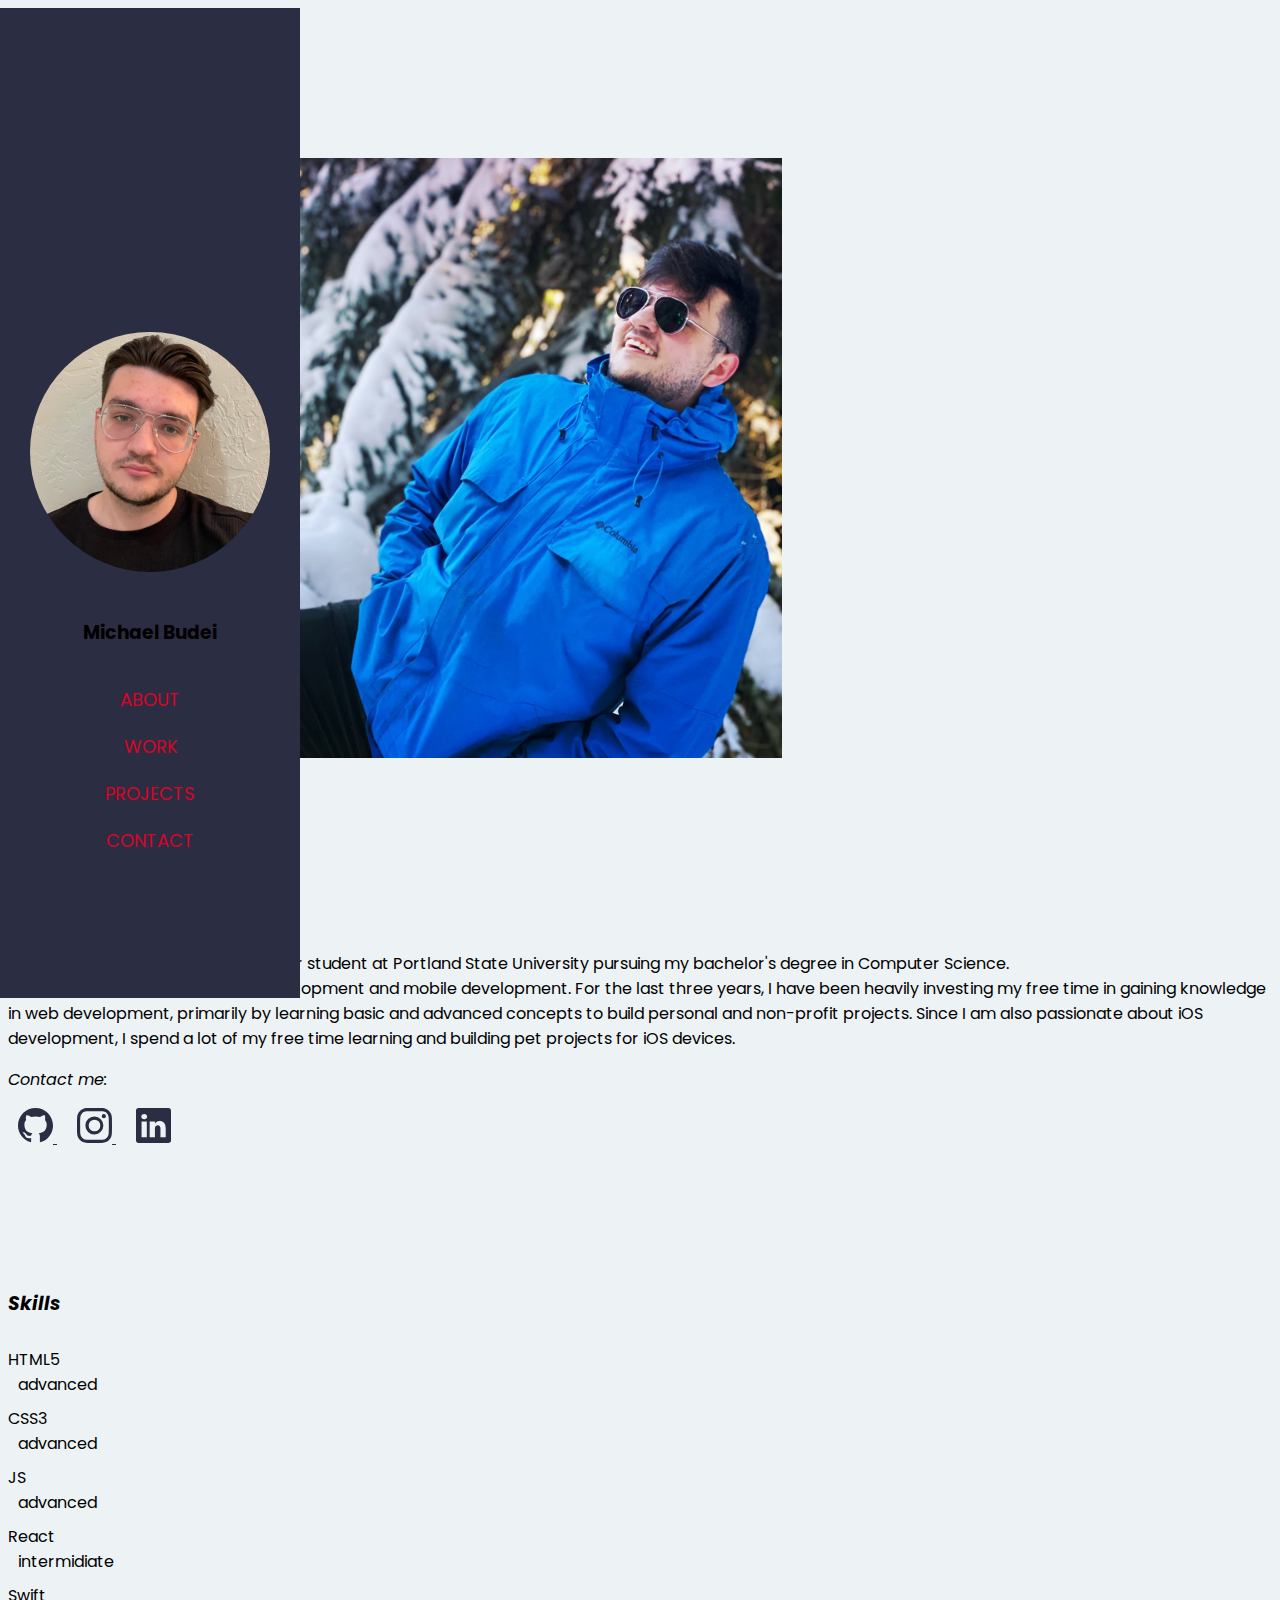
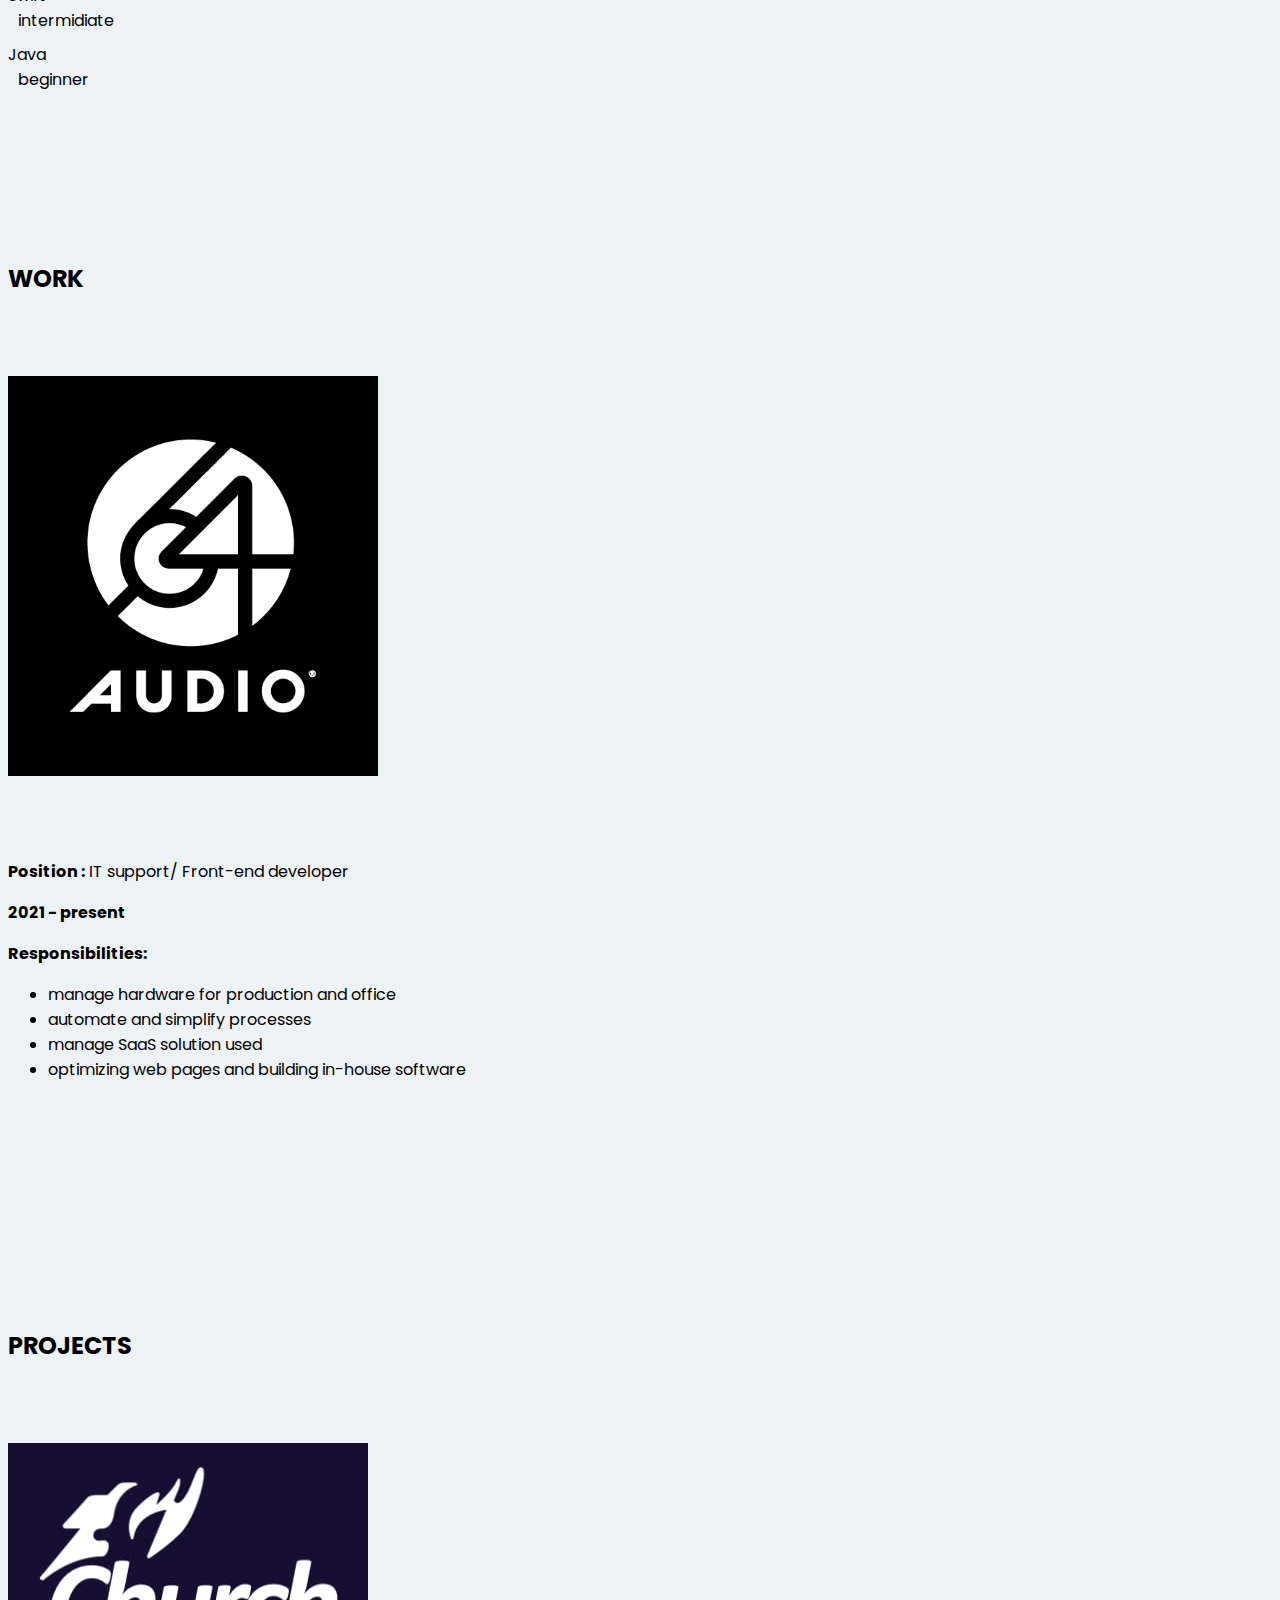
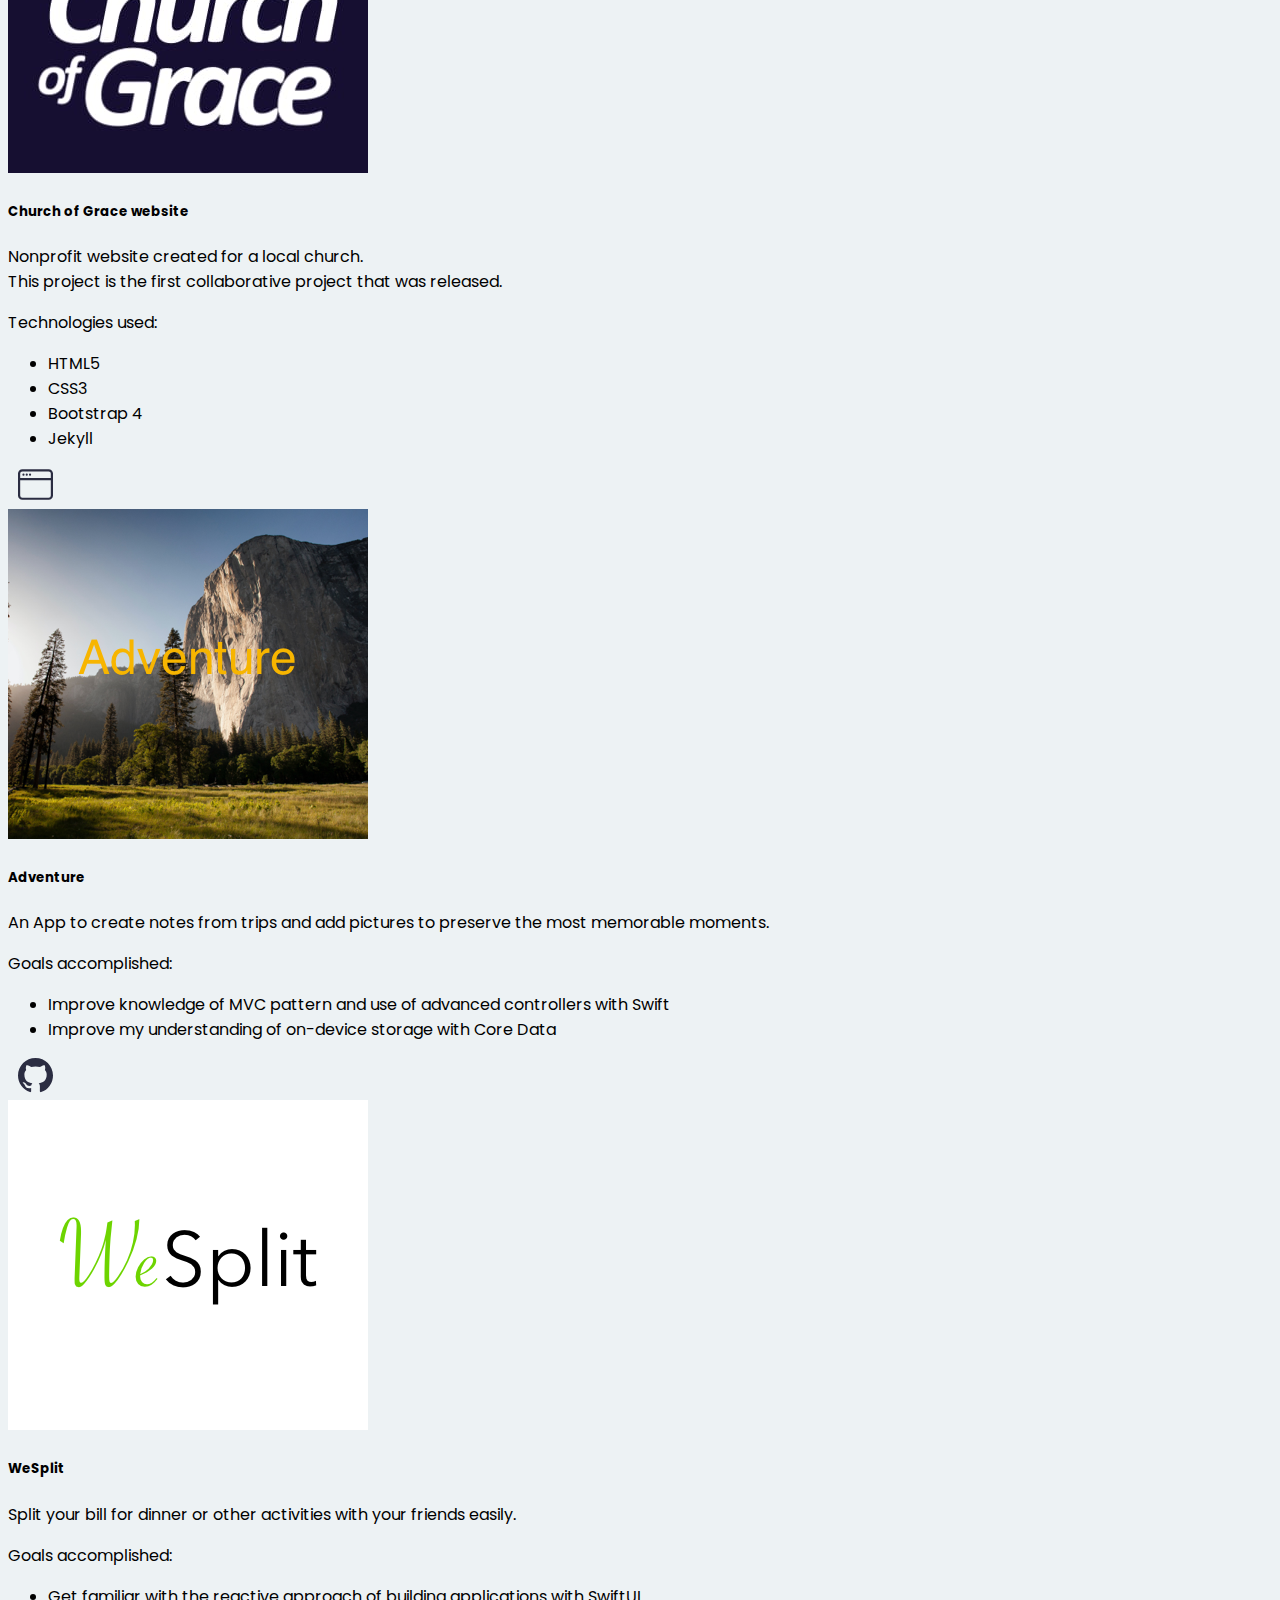
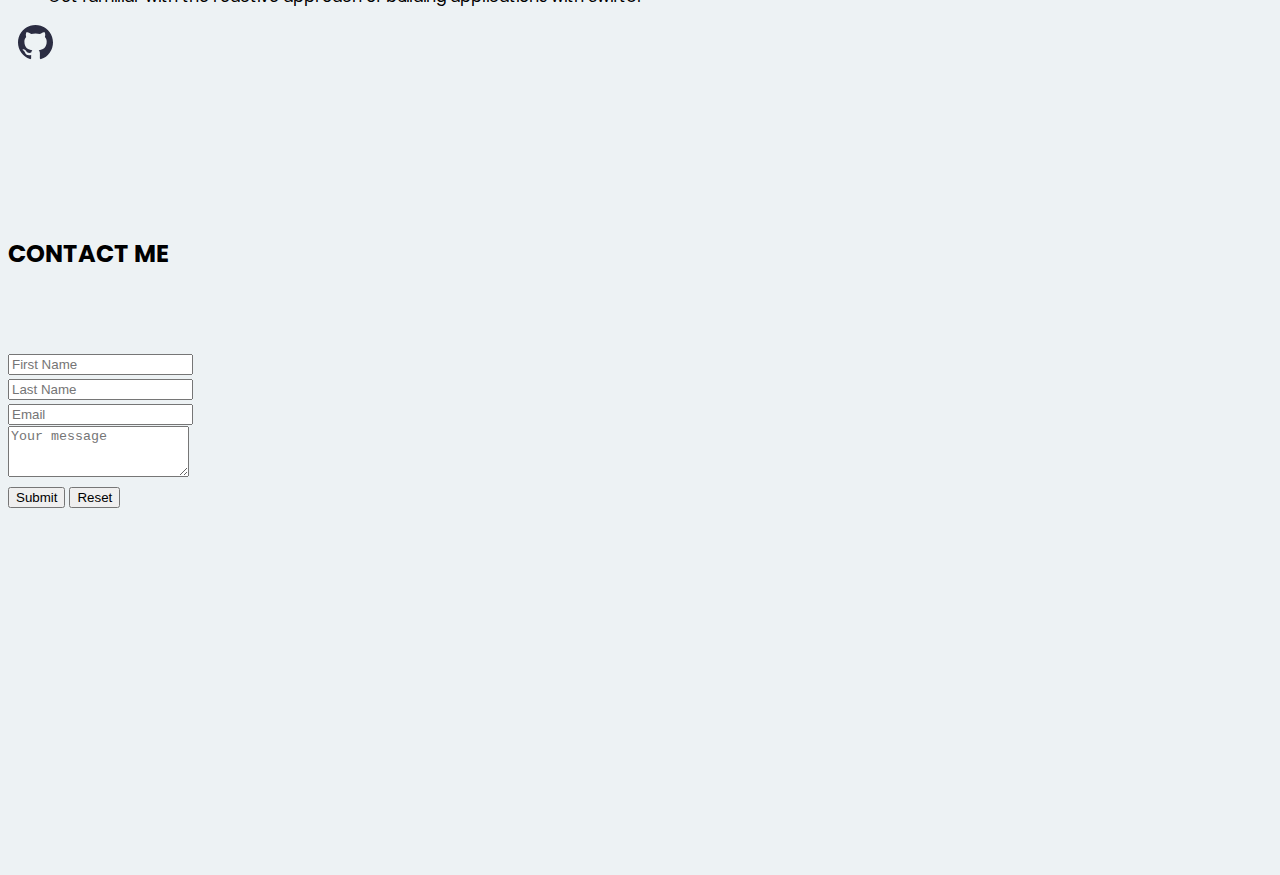
<file: index.html>
<!DOCTYPE html>
<html lang="en">
<head>
  <meta charset="UTF-8" />
  <meta http-equiv="X-UA-Compatible" content="IE=edge" />
  <meta name="viewport" content="width=device-width, initial-scale=1.0" />
  <link href="https://cdn.jsdelivr.net/npm/bootstrap@5.0.2/dist/css/bootstrap.min.css" rel="stylesheet"
    integrity="sha384-EVSTQN3/azprG1Anm3QDgpJLIm9Nao0Yz1ztcQTwFspd3yD65VohhpuuCOmLASjC" crossorigin="anonymous" />
  <link rel="preconnect" href="https://fonts.googleapis.com">
  <link rel="preconnect" href="https://fonts.gstatic.com" crossorigin>
  <link
    href="https://fonts.googleapis.com/css2?family=Poppins:ital,wght@0,100;0,200;0,400;1,200;1,300;1,400&display=swap"
    rel="stylesheet">
  <link rel="stylesheet" href="style.css" />
  <title>Mike Budei personal portfolio</title>
</head>
<body>
  <div class="container">
    <div class="row">
      <!-- Navigation Section-->
      <div class="col-md-4 col-sm-12" id="nav-section-container">
        <div class="nav-section">
          <!-- Profile avatar -->
          <div class="profile">
            <img class="avatar" src="./assets/profile-avatar.jpg" alt="profile-image" />
            <h3 class="text-white">Michael Budei</h3>
          </div>
          <!-- Navigation -->
          <ul class="navigation">
            <li class="navigation-item"><a href="#about">about</a></li>
            <li class="navigation-item"><a href="#work">work</a></li>
            <li class="navigation-item"><a href="#projects">projects</a></li>
            <li class="navigation-item"><a href="#contact">contact</a></li>
          </ul>
        </div>
      </div>

      <!-- Main section -->
      <div class="col-offset-md-4 col-md-8 col-sm-12">
        <!-- About me -->
        <section id="about" class="content-section">
          <div class="col-md-12 ">
            <div class="row">
              <!-- Personal info card -->
              <div class="col-md-12 col-sm-12">
                <div class="row">

                  <div class=" offset-lg-3 col-lg-6 col-md-12 col-sm-12 pd-60">
                    <div class="text-center" style="margin: auto;">
                      <img class="about-me-image" src="./assets/profile.jpg" alt="" srcset="">
                    </div>
                  </div>
                  <!-- About me  -->
                  <div class="col-lg-6 col-md-12 about-me-info pd-60">
                    <h3 class="text-center"><i>About me</i></h3>
                    <p>
                      My name is Michael Budei, I'm a senior student at Portland State University pursuing my bachelor's degree in Computer Science.
                      <br />
                      Currently, I'm interested in web development and mobile development.
                      For the last three years, I have been heavily investing my free time in gaining knowledge in web
                      development,
                      primarily by learning basic and advanced concepts to build personal and non-profit projects.
                      Since I am also passionate about iOS development,
                      I spend a lot of my free time learning and building pet projects for iOS devices.
                    </p>
                    <!-- Contact me -->
                    <div class="text-center">
                      <p><i>Contact me:</i></p>
                      <a class="icon" href="https://github.com/MikeBlackwood" style="padding: 0 10px 0 10px ;"
                        target="_blank" rel="noopener">
                        <svg xmlns="http://www.w3.org/2000/svg" width="35" height="35" fill="currentColor"
                          class="bi bi-github" viewBox="0 0 16 16">
                          <path
                            d="M8 0C3.58 0 0 3.58 0 8c0 3.54 2.29 6.53 5.47 7.59.4.07.55-.17.55-.38 0-.19-.01-.82-.01-1.49-2.01.37-2.53-.49-2.69-.94-.09-.23-.48-.94-.82-1.13-.28-.15-.68-.52-.01-.53.63-.01 1.08.58 1.23.82.72 1.21 1.87.87 2.33.66.07-.52.28-.87.51-1.07-1.78-.2-3.64-.89-3.64-3.95 0-.87.31-1.59.82-2.15-.08-.2-.36-1.02.08-2.12 0 0 .67-.21 2.2.82.64-.18 1.32-.27 2-.27.68 0 1.36.09 2 .27 1.53-1.04 2.2-.82 2.2-.82.44 1.1.16 1.92.08 2.12.51.56.82 1.27.82 2.15 0 3.07-1.87 3.75-3.65 3.95.29.25.54.73.54 1.48 0 1.07-.01 1.93-.01 2.2 0 .21.15.46.55.38A8.012 8.012 0 0 0 16 8c0-4.42-3.58-8-8-8z" />
                        </svg>
                      </a>
                      <a class="icon" href="https://github.com/MikeBlackwood" target="_blank" rel="noopener">
                        <svg xmlns="http://www.w3.org/2000/svg" width="35" height="35" fill="currentColor"
                          class="bi bi-instagram" viewBox="0 0 16 16">
                          <path
                            d="M8 0C5.829 0 5.556.01 4.703.048 3.85.088 3.269.222 2.76.42a3.917 3.917 0 0 0-1.417.923A3.927 3.927 0 0 0 .42 2.76C.222 3.268.087 3.85.048 4.7.01 5.555 0 5.827 0 8.001c0 2.172.01 2.444.048 3.297.04.852.174 1.433.372 1.942.205.526.478.972.923 1.417.444.445.89.719 1.416.923.51.198 1.09.333 1.942.372C5.555 15.99 5.827 16 8 16s2.444-.01 3.298-.048c.851-.04 1.434-.174 1.943-.372a3.916 3.916 0 0 0 1.416-.923c.445-.445.718-.891.923-1.417.197-.509.332-1.09.372-1.942C15.99 10.445 16 10.173 16 8s-.01-2.445-.048-3.299c-.04-.851-.175-1.433-.372-1.941a3.926 3.926 0 0 0-.923-1.417A3.911 3.911 0 0 0 13.24.42c-.51-.198-1.092-.333-1.943-.372C10.443.01 10.172 0 7.998 0h.003zm-.717 1.442h.718c2.136 0 2.389.007 3.232.046.78.035 1.204.166 1.486.275.373.145.64.319.92.599.28.28.453.546.598.92.11.281.24.705.275 1.485.039.843.047 1.096.047 3.231s-.008 2.389-.047 3.232c-.035.78-.166 1.203-.275 1.485a2.47 2.47 0 0 1-.599.919c-.28.28-.546.453-.92.598-.28.11-.704.24-1.485.276-.843.038-1.096.047-3.232.047s-2.39-.009-3.233-.047c-.78-.036-1.203-.166-1.485-.276a2.478 2.478 0 0 1-.92-.598 2.48 2.48 0 0 1-.6-.92c-.109-.281-.24-.705-.275-1.485-.038-.843-.046-1.096-.046-3.233 0-2.136.008-2.388.046-3.231.036-.78.166-1.204.276-1.486.145-.373.319-.64.599-.92.28-.28.546-.453.92-.598.282-.11.705-.24 1.485-.276.738-.034 1.024-.044 2.515-.045v.002zm4.988 1.328a.96.96 0 1 0 0 1.92.96.96 0 0 0 0-1.92zm-4.27 1.122a4.109 4.109 0 1 0 0 8.217 4.109 4.109 0 0 0 0-8.217zm0 1.441a2.667 2.667 0 1 1 0 5.334 2.667 2.667 0 0 1 0-5.334z" />
                        </svg>
                      </a>
                      <a class="icon" href="https://www.linkedin.com/in/mykhailo-budei-79b699194/" target="_blank"
                        rel="noopener">
                        <svg xmlns="http://www.w3.org/2000/svg" width="35" height="35" fill="currentColor"
                          class="bi bi-linkedin" viewBox="0 0 16 16">
                          <path
                            d="M0 1.146C0 .513.526 0 1.175 0h13.65C15.474 0 16 .513 16 1.146v13.708c0 .633-.526 1.146-1.175 1.146H1.175C.526 16 0 15.487 0 14.854V1.146zm4.943 12.248V6.169H2.542v7.225h2.401zm-1.2-8.212c.837 0 1.358-.554 1.358-1.248-.015-.709-.52-1.248-1.342-1.248-.822 0-1.359.54-1.359 1.248 0 .694.521 1.248 1.327 1.248h.016zm4.908 8.212V9.359c0-.216.016-.432.08-.586.173-.431.568-.878 1.232-.878.869 0 1.216.662 1.216 1.634v3.865h2.401V9.25c0-2.22-1.184-3.252-2.764-3.252-1.274 0-1.845.7-2.165 1.193v.025h-.016a5.54 5.54 0 0 1 .016-.025V6.169h-2.4c.03.678 0 7.225 0 7.225h2.4z" />
                        </svg>
                      </a>
                    </div>
                  </div>
                  <!-- Skills -->
                  <div class="col-lg-6 col-md-12 pd-60">
                    <h3 class="text-center"><i>Skills</i></h3>
                    <div id="skills-container">
                    </div>
                  </div>
                </div>
              </div>
            </div>
          </div>
        </section>
        <!-- Work -->
        <section id="work" class="content-section">
          <div id="work" class="col-md-12">
            <div class="row">
              <!-- Section title -->
              <div class="col-md-12 text-center">
                <h2 class="header">Work</h2>
              </div>
              <!-- Work section -->
              <div class="row pd-60" style="margin: auto;">
                <div class=" col-lg-6 col-md-8 col-sm-12 text-center">
                  <img class="img-fluid" src="./assets/64audio.webp" style="background-color: black;"
                    alt="64 audio logo">
                </div>
                <div class="col-md-6 col-sm-12 pd-60">
                  <p><b>Position :</b> IT support/ Front-end developer</p>
                  <p><b>2021 - present</b></p>
                  <p><b>Responsibilities:</b></p>
                  <ul>
                    <li>manage hardware for production and office</li>
                    <li>automate and simplify processes</li>
                    <li>manage SaaS solution used</li>
                    <li>optimizing web pages and building in-house software</li>
                  </ul>
                </div>
              </div>
            </div>
          </div>
        </section>
        <!-- Projects -->
        <section id="projects" class="content-section">
          <!-- <div class="col-md-12"> -->
          <div class="col-md-12 text-center">
            <h2 class="header">Projects</h2>
          </div>
          <!-- Project card section -->
          <div class="row pd-60 row-cols-1 row-cols-md-2 g-4">
            <!-- Card -->
            <div class="col-lg-6">
              <div class="card">
                <img src="./assets/church-logo.jpg" class="card-img-top " alt="church logo" />
                <div class="card-body">
                  <h5 class="card-title text-center">Church of Grace website</h5>
                  <p class="card-text">
                    Nonprofit website created for a local church.
                    <br />
                    This project is the first collaborative project that was released.
                  </p>
                  <p class="text-center">Technologies used:</p>
                  <ul>
                    <li>HTML5</li>
                    <li>CSS3</li>
                    <li>Bootstrap 4</li>
                    <li>Jekyll</li>
                  </ul>
                  <div class="text-center">
                    <a href="https://churchofgrace.us/" class="icon" target="_blank" rel="noopener"
                      aria-label="website-link">
                      <svg xmlns="http://www.w3.org/2000/svg" width="35" height="35" fill="currentColor"
                        class="bi bi-window" viewBox="0 0 16 16">
                        <path
                          d="M2.5 4a.5.5 0 1 0 0-1 .5.5 0 0 0 0 1zm2-.5a.5.5 0 1 1-1 0 .5.5 0 0 1 1 0zm1 .5a.5.5 0 1 0 0-1 .5.5 0 0 0 0 1z" />
                        <path
                          d="M2 1a2 2 0 0 0-2 2v10a2 2 0 0 0 2 2h12a2 2 0 0 0 2-2V3a2 2 0 0 0-2-2H2zm13 2v2H1V3a1 1 0 0 1 1-1h12a1 1 0 0 1 1 1zM2 14a1 1 0 0 1-1-1V6h14v7a1 1 0 0 1-1 1H2z" />
                      </svg>
                    </a>
                  </div>

                </div>
              </div>
            </div>
            <!-- Card -->
            <div class="col-lg-6">
              <div class="card">
                <img src="./assets/adventure-icon.png" class="card-img-top" alt="advanture app logo" />
                <div class="card-body">
                  <h5 class="card-title text-center">Adventure</h5>
                  <p class="card-text">
                    An App to create notes from trips and add pictures to preserve the most memorable moments.
                  </p>
                  <p class="text-center">Goals accomplished:</p>
                  <ul>
                    <li>Improve knowledge of MVC pattern and use of advanced controllers with Swift</li>
                    <li>Improve my understanding of on-device storage with Core Data</li>
                  </ul>
                  <div class="text-center">
                    <a class="icon" href="https://github.com/MikeBlackwood/Adventure-App" target="_blank" rel="noopener"
                      aria-label="git-link">
                      <svg xmlns="http://www.w3.org/2000/svg" width="35" height="35" fill="currentColor"
                        class="bi bi-github" viewBox="0 0 16 16">
                        <path
                          d="M8 0C3.58 0 0 3.58 0 8c0 3.54 2.29 6.53 5.47 7.59.4.07.55-.17.55-.38 0-.19-.01-.82-.01-1.49-2.01.37-2.53-.49-2.69-.94-.09-.23-.48-.94-.82-1.13-.28-.15-.68-.52-.01-.53.63-.01 1.08.58 1.23.82.72 1.21 1.87.87 2.33.66.07-.52.28-.87.51-1.07-1.78-.2-3.64-.89-3.64-3.95 0-.87.31-1.59.82-2.15-.08-.2-.36-1.02.08-2.12 0 0 .67-.21 2.2.82.64-.18 1.32-.27 2-.27.68 0 1.36.09 2 .27 1.53-1.04 2.2-.82 2.2-.82.44 1.1.16 1.92.08 2.12.51.56.82 1.27.82 2.15 0 3.07-1.87 3.75-3.65 3.95.29.25.54.73.54 1.48 0 1.07-.01 1.93-.01 2.2 0 .21.15.46.55.38A8.012 8.012 0 0 0 16 8c0-4.42-3.58-8-8-8z" />
                      </svg>
                    </a>
                  </div>

                </div>
              </div>
            </div>
            <!-- Card -->
            <div class="col-lg-6">
              <div class="card">
                <img src="./assets/wesplit.png" class="card-img-top" alt="we split logo" />
                <div class="card-body">
                  <h5 class="card-title text-center">WeSplit</h5>
                  <p class="card-text">
                    Split your bill for dinner or other activities with your friends easily.
                  </p>
                  <p class="text-center"> Goals accomplished:</p>
                  <ul>
                    <li>Get familiar with the reactive approach of building applications with SwiftUI</li>
                  </ul>
                  <div class="text-center">

                    <a class="icon" href="https://github.com/MikeBlackwood/Adventure-App" target="_blank" rel="noopener"
                      aria-label="git-link">
                      <svg xmlns="http://www.w3.org/2000/svg" width="35" height="35" fill="currentColor"
                        class="bi bi-github" viewBox="0 0 16 16">
                        <path
                          d="M8 0C3.58 0 0 3.58 0 8c0 3.54 2.29 6.53 5.47 7.59.4.07.55-.17.55-.38 0-.19-.01-.82-.01-1.49-2.01.37-2.53-.49-2.69-.94-.09-.23-.48-.94-.82-1.13-.28-.15-.68-.52-.01-.53.63-.01 1.08.58 1.23.82.72 1.21 1.87.87 2.33.66.07-.52.28-.87.51-1.07-1.78-.2-3.64-.89-3.64-3.95 0-.87.31-1.59.82-2.15-.08-.2-.36-1.02.08-2.12 0 0 .67-.21 2.2.82.64-.18 1.32-.27 2-.27.68 0 1.36.09 2 .27 1.53-1.04 2.2-.82 2.2-.82.44 1.1.16 1.92.08 2.12.51.56.82 1.27.82 2.15 0 3.07-1.87 3.75-3.65 3.95.29.25.54.73.54 1.48 0 1.07-.01 1.93-.01 2.2 0 .21.15.46.55.38A8.012 8.012 0 0 0 16 8c0-4.42-3.58-8-8-8z" />
                      </svg>
                    </a>

                  </div>
                </div>
              </div>
            </div>
          </div>
        </section>
        <!-- Form -->
        <section class="content-section">
          <div id="contact" class="col-md-12">
            <div class="row">
              <div class="col-12 text-center">
                <h2 class="header">Contact me</h2>
              </div class="text-center">
              <form class="form" id="email-form" style="padding-top: 60px;">
                <div class="row">
                  <div class="col-sm-12 col-md-4 offset-md-2">
                    <div class="input-group mb-3">
                      <input type="text" class="form-control" placeholder="First Name" aria-label="first-name"
                        id="first-name" />
                    </div>
                  </div>
                  <div class="col-md-4 col-sm-12">
                    <div class="input-group mb-3">
                      <input type="text" class="form-control" placeholder="Last Name" aria-label="last-name"
                        id="last-name" />
                    </div>
                  </div>
                  <div class="offset-md-2 col-md-8 col-sm-12">
                    <div class="input-group mb-3">
                      <input type="text" class="form-control" placeholder="Email" aria-label="email" id="email" />
                    </div>
                  </div>
                  <div class="offset-md-2 col-md-8 col-sm-12">
                    <div class="input-group mb-3">
                      <textarea placeholder="Your message" class="form-control" id="message" rows="3"></textarea>
                    </div>
                  </div>
                  <div class="offset-md-4 col-md-4 text-center col-sm-12">
                    <button type="button" id="submit-form" class="btn btn-danger" onclick="submitForm()">Submit</button>
                    <button class="btn btn-secondary" id="reset-form" onclick="resetEmailForm()">Reset</button>
                  </div>
                </div>
              </form>
            </div>
          </div>
      </div>
      </section>
    </div>
  </div>
  </div>
  <script src="index.js"></script>
  <script src="contact.js"></script>
  <script src="https://cdn.jsdelivr.net/npm/bootstrap@5.0.2/dist/js/bootstrap.bundle.min.js"
    integrity="sha384-MrcW6ZMFYlzcLA8Nl+NtUVF0sA7MsXsP1UyJoMp4YLEuNSfAP+JcXn/tWtIaxVXM"
    crossorigin="anonymous"></script>
</body>
</html>
</file>
<file: style.css>
body {
  background-color: #EDF2F4;
  font-family: 'Poppins', sans-serif;
}

h2 {
  color: black;
  text-transform: uppercase;
}

.pd-60
{
  padding-bottom: 60px;
  padding-top: 60px;
}
.nav-section {
  left: 0;
  width: auto;
  height: 100vh;
  padding-top: 10vh;
  position: fixed;
  align-items: center;
  align-content: center;
  background-color: #2B2D42;
}


.center 
{
  align-items: center; 
  justify-content: center;
  padding-top: 10px;
}
.navigation {
  min-width: 300px;
  width: 60%;
  margin-left: 20%;
  text-align: center;
  padding: 0;
  margin: auto;
}

.navigation-item {
  width: auto;
  list-style: none;
  margin: 20px 0px 20px 0px;
}

.navigation-item a {
  display: block;
  margin: auto;
  color: #D90429;
  font-size: large;
  text-decoration: none;
  text-transform: uppercase;
  text-align: center;
  border-radius: 10px;
}

.navigation-item a:hover
{
  color: aliceblue;
}

.info-card {
  display: block;
  margin: auto;
  align-content: center;
}

.profile {
  margin-top: 30%;
  text-align: center;
  align-content: center;
}

.avatar {
  width: 240px;
  height: auto;
  border-radius: 75%;
  padding: 20px 0 20px 0;
}

.about-me-image
{
 margin: auto;
 max-height: 600px;
 width: 75%;
 object-fit: contain;

}


.content-section {
  padding-top: 10vh; 
  min-height: 650px;
  display: block;
  align-items: center;
}

.home-section {
  padding-top: 30%;
  padding-bottom: 30%;
}

@media only screen and (max-width: 904px) {
  .nav-section{
    padding-top: 20px;
    left: 0;
    right: 0;
    height: 60px;
    width: auto;
    display: flex;
    align-items: flex-start;
    align-content: flex-start;
    z-index: 1;
  }

  .navigation{
    margin: 0 20px 0 20px;
    width: 100vw;
    display: flex;
    align-items: flex-start;
    align-content: flex-start;
  }

  .navigation-item
  {
    margin: auto;
  }

  .profile {
    display: none;
  }
  
  .about-me
{
  padding-top: 5%;
}

.content-section {
  height: auto;
  padding-top: 10vh;
  display: block;
  align-items: center;
}
}

.icon{
  color:#2B2D42;
  padding: 0 10px 0 10px ;
}

.icon:hover{
  color:#D90429
}
</file>
